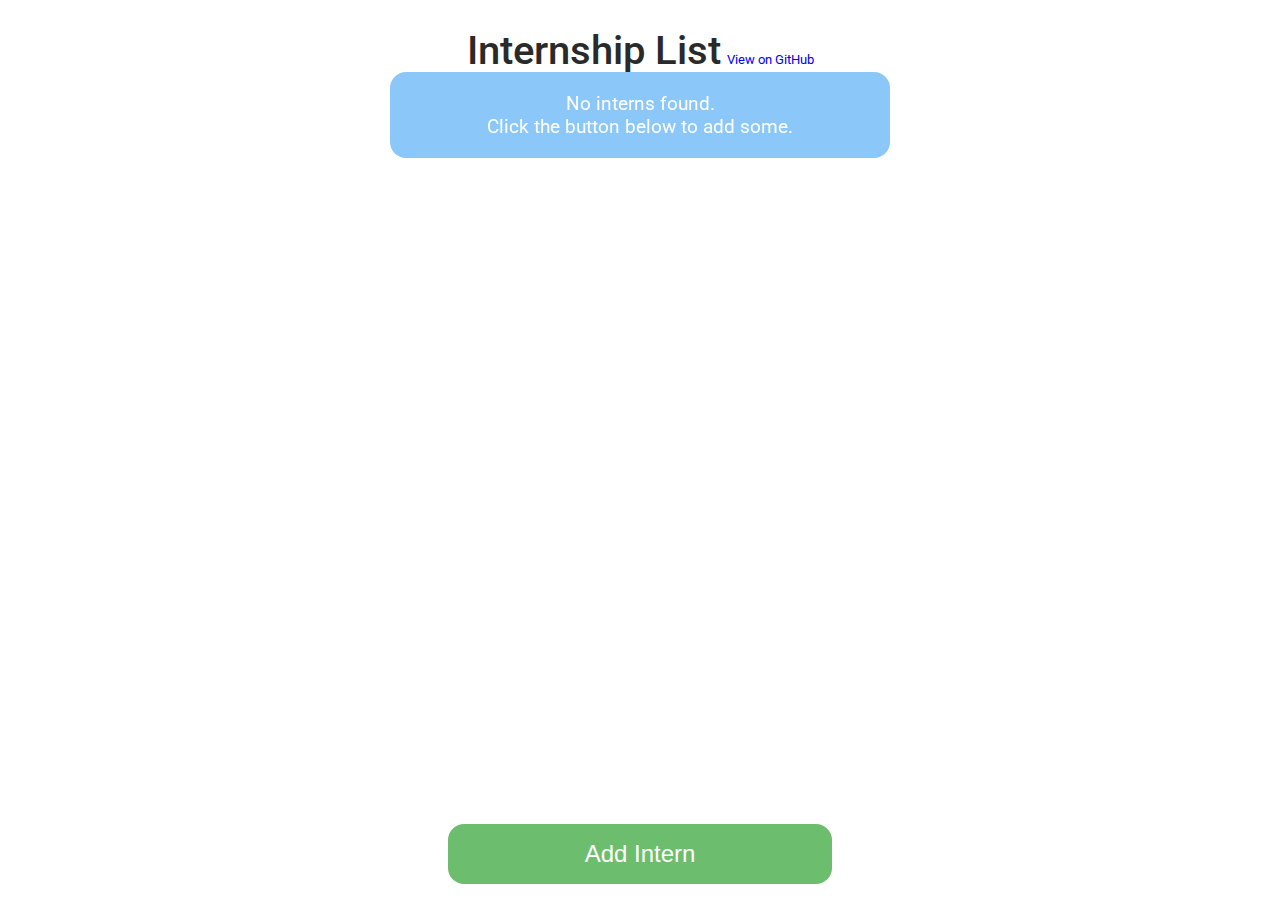
<file: index.html>
<!DOCTYPE html>
<html lang="en">

<head>
    <meta charset="UTF-8">
    <meta http-equiv="X-UA-Compatible" content="IE=edge">
    <meta name="viewport" content="width=device-width, initial-scale=1.0">
    <title>Internship System</title>
    <link rel="stylesheet" href="./src/css/style.css">
    <link rel="stylesheet" href="./src/css/dash.css">
</head>

<body>
    <main>
        <div id="alerts"></div>
        <header>
            <h1>Internship List </h1>
            <span id="gh-repo"><a href="https://r.jod.gg/internshipsitejs" target="_blank" rel="noopener">View on GitHub</a></span>
        </header>

        <div class="table-container">
            <div class="table" id="dataTable">
                <!-- Table Titles -->
                <div class="fixed-column" id="table-titles">
                    <div class="table-cell">Intern</div>
                    <div class="table-cell image-cell-title">Image</div>
                    <div class="table-cell">Telephone</div>
                    <div class="table-cell">Email</div>
                    <div class="table-cell">Start Date</div>
                    <div class="table-cell">Due Date</div>
                    <div class="table-cell">Day(s) left</div>
                    <div class="table-cell">Task 1</div>
                    <div class="table-cell">Task 2</div>
                    <div class="table-cell">Department</div>
                    <div class="table-cell">Mentor</div>
                    <div class="table-cell">Task 1 Result</div>
                    <div class="table-cell">Task 2 Result</div>
                    <div class="table-cell">Attached Files</div>
                </div>
                <!-- Table Data -->
            </div>
        </div>
        <div id="table-add-intern">
            <button id="btnAddIntern" class="btn-primary" onclick="window.location='/add-intern'">Add Intern</button>
        </div>
    </main>
    <div id="modal"><div class="modal-content"><span class="close" id="modal-close">𝘅</span><img class="modal-image" id="image-modal-img"></div>
    <script src="./src/js/app.js"></script>
    <script type="text/javascript">
    loadInterns();
    registerListeners();
    </script>
</body>

</html>
</file>
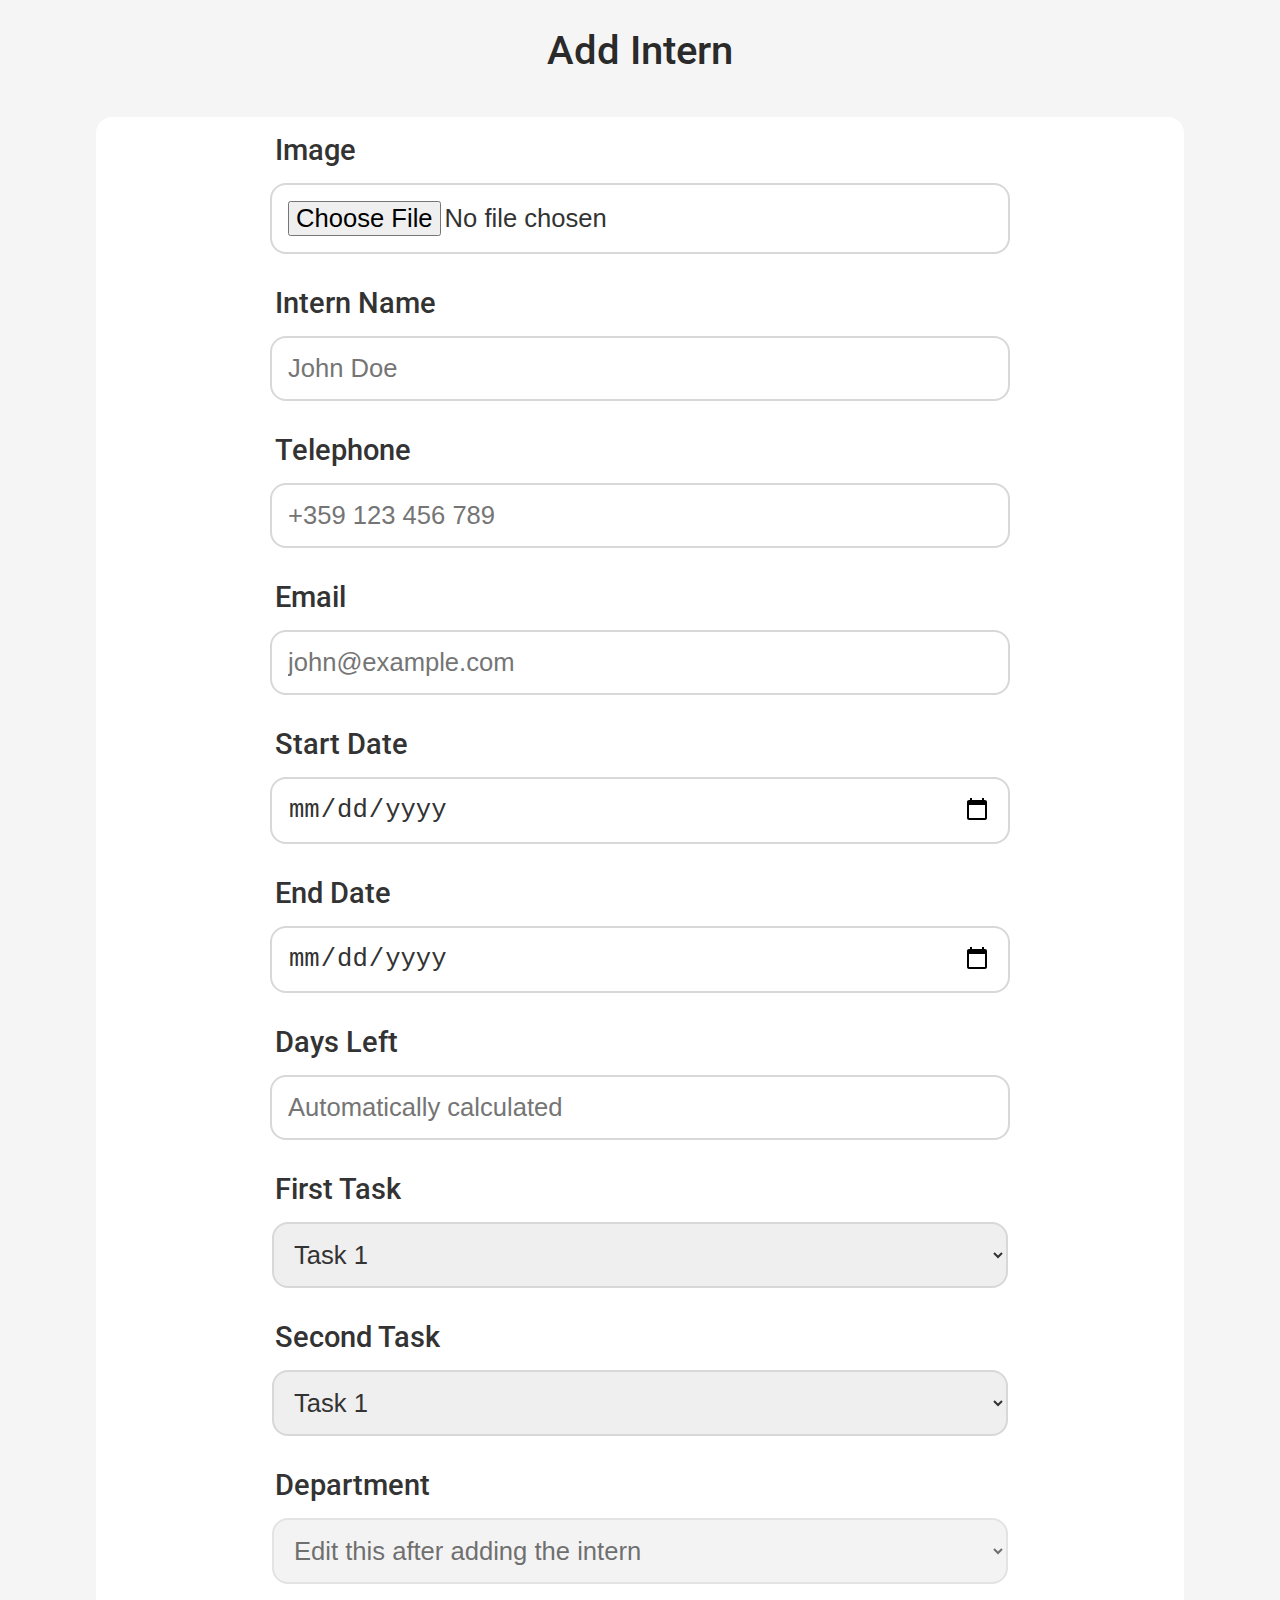
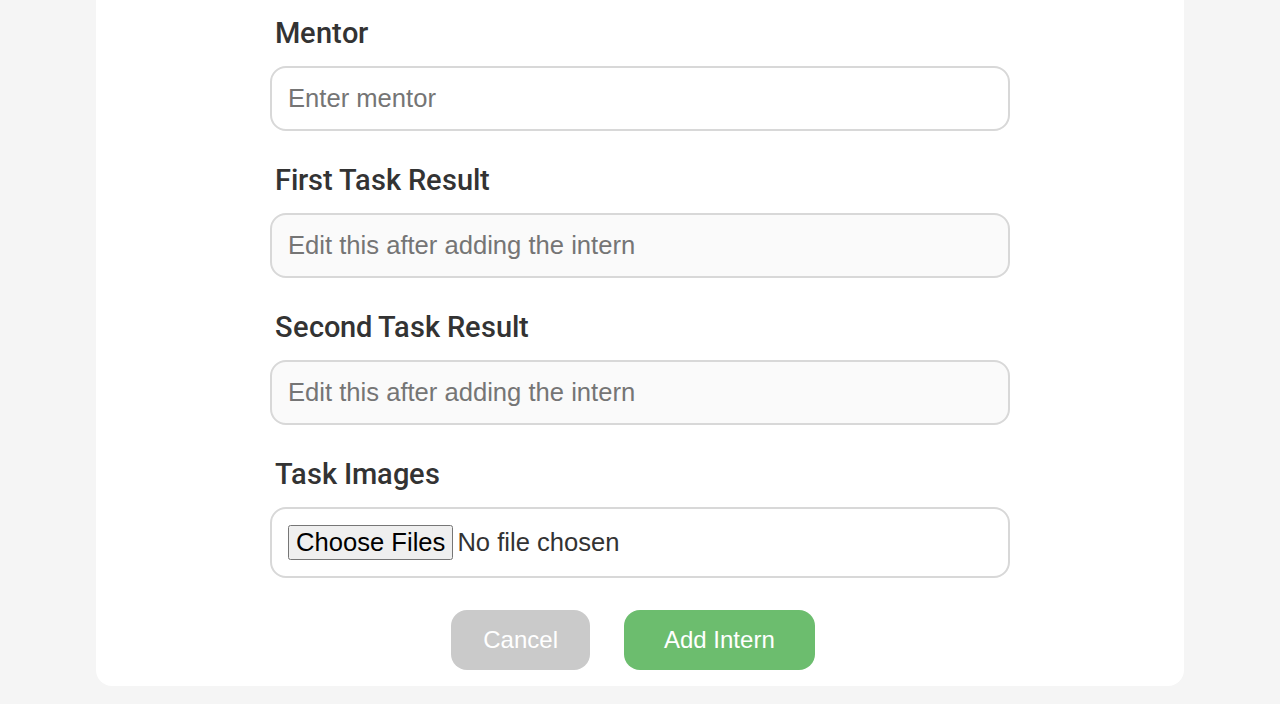
<file: add-intern/index.html>
<!DOCTYPE html>
<html lang="en">
<head>
    <meta charset="UTF-8">
    <meta http-equiv="X-UA-Compatible" content="IE=edge">
    <meta name="viewport" content="width=device-width, initial-scale=1.0">
    <title>Internship System ⎯ Add Intern</title>
    <link rel="stylesheet" href="../src/css/style.css">
    <link rel="stylesheet" href="../src/css/action.css">
</head>
<body>
    <main>
        <div id="alerts"></div>
        <header>
            <h1>Add Intern</h1>
        </header>
        <form action="javascript:addIntern();" id="actionForm">
            <div class="input">
                <label for="image-file">Image</label>
                <input type="file" name="image" id="image-file" accept="image/jpg">
                <div id="image-container" style="display: none;"><img id="intern-image"></div>
            </div>
            <div class="input">
                <label for="name">Intern Name</label>
                <input type="text" name="name" id="name" placeholder="John Doe" required>
            </div>
            <div class="input">
                <label for="telephone">Telephone</label>
                <input type="tel" name="telephone" id="telephone" placeholder="+359 123 456 789" required>
            </div>
            <div class="input">
                <label for="email">Email</label>
                <input type="email" name="email" id="email" placeholder="john@example.com" required>
            </div>
            <div class="input">
                <label for="start-date">Start Date</label>
                <input type="date" name="start-date" id="start-date" required>
            </div>
            <div class="input">
                <label for="end-date">End Date</label>
                <input type="date" name="end-date" id="end-date" required>
            </div>
            <div class="input">
                <label for="days-left">Days Left</label>
                <input type="number" name="days-left" id="days-left" placeholder="Automatically calculated" inputmode="numeric" min="0" readonly aria-readonly="true">
            </div>
            <div class="input">
                <label for="first-task">First Task</label>
                <select id="first-task" name="first-task" required>
                    <option value="Task 1">Task 1</option>
                    <option value="Task 2">Task 2</option>
                    <option value="Task 3">Task 3</option>
                    <option value="Task 4">Task 4</option>
                    <option value="Task 5">Task 5</option>
                </select>
            </div>
            <div class="input">
                <label for="second-task">Second Task</label>
                <select id="second-task" name="second-task" required>
                    <option value="Task 1">Task 1</option>
                    <option value="Task 2">Task 2</option>
                    <option value="Task 3">Task 3</option>
                    <option value="Task 4">Task 4</option>
                    <option value="Task 5">Task 5</option>
                </select>
            </div>
            <div class="input">
                <label for="department">Department</label>
                <select id="department" name="department" disabled aria-placeholder="Edit this after adding the intern">
                    <option>Edit this after adding the intern</option>
                </select>
            </div>
            <div class="input">
                <label for="mentor">Mentor</label>
                <input type="text" name="mentor" id="mentor" placeholder="Enter mentor" required>
            </div>
            <div class="input">
                <label for="first-task-result">First Task Result</label>
                <input type="text" name="first-task-result" id="first-task-result" placeholder="Edit this after adding the intern" disabled aria-disabled="true">
            </div>
            <div class="input">
                <label for="second-task-result">Second Task Result</label>
                <input type="text" name="second-task-result" id="second-task-result" placeholder="Edit this after adding the intern" disabled aria-disabled="true">
            </div>
            <div class="input">
                <label for="task-images">Task Images</label>
                <input type="file" name="task-images" id="task-images" accept="image/jpg" multiple>
                <div id="task-images-container" style="display: none;"></div>
            </div>

            <div class="action">
                <button type="button" class="button btn-secondary" onclick="window.location='/'">Cancel</button>
                <button type="submit" id="actionBtn" class="button btn-primary">Add Intern</button>
            </div>
        </form>
    </main>
<script src="../src/js/app.js"></script>
<script type="text/javascript">registerFormListeners();</script>
</body>
</html>
</file>
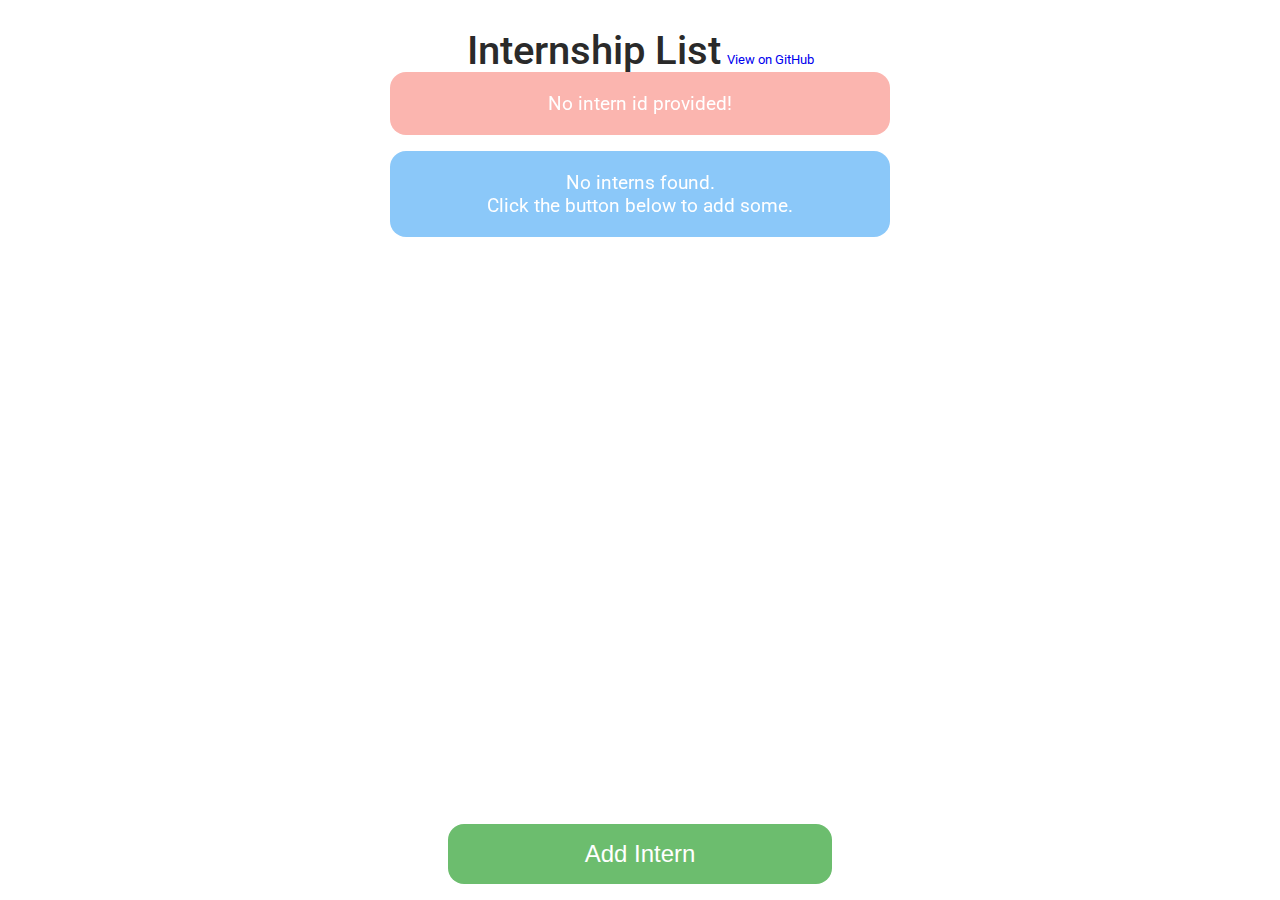
<file: edit-intern/index.html>
<!DOCTYPE html>
<html lang="en">
<head>
    <meta charset="UTF-8">
    <meta http-equiv="X-UA-Compatible" content="IE=edge">
    <meta name="viewport" content="width=device-width, initial-scale=1.0">
    <title>Internship System ⎯ Edit Intern</title>
    <link rel="stylesheet" href="../src/css/style.css">
    <link rel="stylesheet" href="../src/css/action.css">
</head>
<body>
    <main>
        <div id="alerts"></div>
        <header>
            <h1>Edit Intern</h1>
        </header>
        <form action="javascript:editIntern();" id="actionForm">
            <input type="hidden" name="id" id="id">
            <div class="input">
                <label for="image-file">Image</label>
                <input type="file" name="image" id="image-file" accept="image/jpg">
                <div id="image-container" style="display: none;"><img id="intern-image"></div>
                <button type="button" class="button btn-danger btn-sm" onclick="removeInternImage();" id="btnRemoveInternImage">Remove</button>
            </div>
            <div class="input">
                <label for="name">Intern Name</label>
                <input type="text" name="name" id="name" placeholder="John Doe">
            </div>
            <div class="input">
                <label for="telephone">Telephone</label>
                <input type="tel" name="telephone" id="telephone" placeholder="+359 123 456 789">
            </div>
            <div class="input">
                <label for="email">Email</label>
                <input type="email" name="email" id="email" placeholder="john@example.com">
            </div>
            <div class="input">
                <label for="start-date">Start Date</label>
                <input type="date" name="start-date" id="start-date">
            </div>
            <div class="input">
                <label for="end-date">End Date</label>
                <input type="date" name="end-date" id="end-date">
            </div>
            <div class="input">
                <label for="days-left">Days Left</label>
                <input type="number" name="days-left" id="days-left" placeholder="Automatically calculated" title="Automatically calculated" inputmode="numeric" min="0" readonly aria-readonly="true">
            </div>
            <div class="input">
                <label for="first-task">First Task</label>
                <select id="first-task" name="first-task" required>
                    <option value="Task 1">Task 1</option>
                    <option value="Task 2">Task 2</option>
                    <option value="Task 3">Task 3</option>
                    <option value="Task 4">Task 4</option>
                    <option value="Task 5">Task 5</option>
                </select>
            </div>
            <div class="input">
                <label for="second-task">Second Task</label>
                <select id="second-task" name="second-task" required>
                    <option value="Task 1">Task 1</option>
                    <option value="Task 2">Task 2</option>
                    <option value="Task 3">Task 3</option>
                    <option value="Task 4">Task 4</option>
                    <option value="Task 5">Task 5</option>
                </select>
            </div>
            <div class="input">
                <label for="department">Department</label>
                <select id="department" name="department" disabled>
                    <option value="Web Department">Web Department</option>
                    <option value="Database Department">Database Department</option>
                    <option value="Support Department">Support Department</option>
                </select>
            </div>
            <div class="input">
                <label for="mentor">Mentor</label>
                <input type="text" name="mentor" id="mentor" placeholder="Enter mentor">
            </div>
            <div class="input">
                <label for="first-task-result">First Task Result</label>
                <input type="text" name="first-task-result" id="first-task-result" placeholder="Enter first task result">
            </div>
            <div class="input">
                <label for="second-task-result">Second Task Result</label>
                <input type="text" name="second-task-result" id="second-task-result" placeholder="Enter second task result">
            </div>
            <div class="input">
                <label for="task-images">Task Images</label>
                <input type="file" name="task-images" id="task-images" accept="image/jpg" multiple>
                <div id="task-images-container" style="display: none;"></div>
            </div>

            <div class="action">
                <button type="button" class="button btn-secondary" onclick="window.location='/'">Cancel</button>
                <button type="submit" id="actionBtn" class="button btn-primary">Save Changes</button>
                <button type="button" onclick="removeIntern();" id="removeBtn" class="button btn-danger">Remove</button>
            </div>
        </form>
    </main>
    <div id="modal"><div class="modal-content"><span class="close" id="modal-close">𝘅</span><img class="modal-image" id="image-modal-img"></div>
<script src="../src/js/app.js"></script>
<script type="text/javascript">
loadInternDataToForm();
registerFormListeners();
registerListeners();
</script>
</body>
</html>
</file>
<file: src/css/style.css>
@import url('https://fonts.googleapis.com/css2?family=Roboto:ital,wght@0,300;0,400;0,500;0,700;1,300;1,400;1,500;1,700&family=Ubuntu+Mono&display=swap');
html {
    font-family: 'Roboto', sans-serif;
}

body {
    margin: 0;
    padding: 0;
    font-size: 1.6rem;
    scrollbar-width: thin;
    overflow-x: hidden;
    width: 100%;
}

a {
    text-decoration: none;
}

header {
    text-align: center;
}

header h1 {
    font-size: 2.5rem;
    font-weight: 500;
    color: #2a2a2a;
    text-align: center;
    display: inline-block;
}

#gh-repo {
    display: inline-block;
    color: #515151;
    font-size: 0.8rem;
    margin: 0;
    padding: 0;    
}

button {
    border: none;
    border-radius: 16px;
    color: white;
    padding: 16px 32px;
    text-align: center;
    text-decoration: none;
    display: inline-block;
    font-size: 24px;
    margin: 4px 2px;
    cursor: pointer;
}

button:disabled {
    cursor: not-allowed;
}

.btn-primary {
    background-color: #6cbd6e;
}

.btn-primary:disabled {
    background-color: #6cbd6d50;
}

.btn-secondary {
    background-color: #cacaca;
}

.btn-secondary:disabled {
    background-color: #cacaca50;
}

.btn-danger {
    background-color: #ff5656;
}

.btn-danger:disabled {
    background-color: #ff565650;
}

.btn-warning {
    background-color: #ffa629;
}

.btn-warning:disabled {
    background-color: #ffa62950;
}

.text-secondary {
    color: #cacaca;
}

.text-success {
    color: #6cbd6e;
}

.text-danger {
    color: #ff5656;
}

.btn-sm {
    padding: 8px 16px;
    font-size: 16px;
}

#alerts {
    position: fixed;
    margin-top: 8vh;
    top: 0;
    width: 80%;
    max-width: 500px;
    z-index: 100;
    left: 50%;
    transform: translateX(-50%);
    text-align: center;
    pointer-events: none;
}

.alert {
    backdrop-filter: blur(16px);
    -webkit-backdrop-filter: blur(1px);
    transition: opacity 0.6s;
    padding: 20px;
    background-color: #92929285; /* fallback */
    color: white;
    margin-bottom: 16px;
    border-radius: 16px;
    font-size: 1.2rem;
    user-select: none;
    -moz-user-select: none;
    -webkit-user-select: none;
    -ms-user-select: none;
    pointer-events: none;
}

.alert.danger {
    background-color: #f4433665 ;
}

.alert.warning {
    background-color: #ff990085;
}

.alert.success {
    background-color: #4CAF5085;
}

.alert.info {
    background-color: #2196F385;
}

.attachments-container {
    display: flex;
    flex-direction: row;
    flex-wrap: wrap;
    justify-content: center;
    margin: 0.5rem;
}

.attachment-container img {
    height: 60px;
    aspect-ratio: 4/3;
    border-radius: 1.2rem;
    object-fit: cover;
    margin: 0.2rem;
    display: inline-block;
}

.attachment-container img:hover {
    cursor: zoom-in;
}

.attachment {
    display: flex;
    flex-direction: column;
    align-items: center;
    justify-content: center;
    gap: 0.2rem;
}

.attachment-container img:hover + .attachment-text {
    display: block;
}

.attachment-text {
    display: none;
    position: absolute;
    background-color: #333;
    color: #fff;
    padding: 5px 10px;
    border-radius: 6px;
    z-index: 1;
    bottom: 100%;
    left: 50%;
    margin-left: -60px;
    opacity: 0.8;
    transition: opacity 0.3s;
}

.attachment-text::after {
    content: "";
    position: absolute;
    top: 100%;
    left: 50%;
    margin-left: -5px;
    border-width: 5px;
    border-style: solid;
    border-color: #333 transparent transparent transparent;
}

.attachment-text:hover {
    display: block;
}

.table-cell a {
    color: inherit;
    text-decoration: none;
}

#modal {
    display: none;
    position: fixed;
    top: 0;
    left: 0;
    right: 0;
    bottom: 0;
    background-color: rgba(0, 0, 0, 0.5);
    z-index: 100;
    transition: 0.6s;
}

#modal .modal-content {
    position: absolute;
    top: 50%;
    left: 50%;
    transform: translate(-50%, -50%);
    background-color: #fff;
    padding: 1rem;
    border-radius: 1.2rem;
    width: 80%;
    height: 80%;
    overflow: none;
}

#modal .modal-content img {
    border-radius: 0.72rem;
}

#modal .modal-content .close {
    position: absolute;
    top: 0;
    right: 0;
    width: 20px;
    height: 20px;
    display: flex;
    align-items: center;
    justify-content: center;
    padding: 1rem;
    font-size: 1.5rem;
    cursor: pointer;
    color: #2a2a2a;
    padding: 2px;
    margin: 1.2rem;
    background-color: #ffffff8a;
    border-radius: 50%;
    transition: 0.2s;
}

#modal .modal-content .close:hover {
    transform: scale(1.1);
    transition: 0.2s;
    color: #f0f0f0;
    background-color: #7272728a;
}

#modal .modal-content .modal-image {
    width: 100%;
    height: 100%;
    object-fit: cover;
}

#modal.active {
    display: absolute;
}

.attachment-container {
    display: flex;
    flex-direction: column;
    justify-content: center;
    align-items: center;
    gap: 0rem;
    min-height: 50px;
}

.letter-icon {
    display: inline-flex;
    width: 16px;
    height: 16px;
    border-radius: 50%;
    background-color: transparent;
    align-items: center;
    justify-content: center;
    font-size: 1rem;
    color: #6b6b6b;
    font-weight: 600;
    margin: 0.2rem;
    padding: 0.2rem;
    border: 1px solid #6b6b6b;
    user-select: none;
    -moz-user-select: none;
    -webkit-user-select: none;
    -ms-user-select: none;
    pointer-events: none;
}

.intern-icon {
    height: 16px;
    width: 16px;
    display: inline-block;
}
</file>
<file: src/css/dash.css>
.table-container {
    overflow-x: scroll;
    height: 100%;
    margin: 1rem;
}



.table {
    display: flex;
    flex-direction: row;
    width: max-content;
    min-width: 100%;
    padding: 10px;
}
.table-cell {
    padding: 10px;
}

.scrollable-columns .table-cell {
    border-bottom: 1px solid #efefef80;
}

.scrollable-columns .table-cell:last-child {
    border-bottom: none;
}

.fixed-column {
    position: sticky;
    left: 0;
    z-index: 1;
    background-color: #f4f4f4;
    text-align: right;
    margin: 8px;
    border-radius: 16px 0 0 16px;
    border: 4px solid #cacaca80;
}

.fixed-column .table-cell {
    border-bottom: 1px solid transparent;
}

.scrollable-columns {
    background-color: #fff;
    margin: 8px;
    border-radius: 16px;
    border: 1px solid #cacaca80;
    transition: all 200ms linear;
    transition: width 1s ease-in-out;
}

.scrollable-columns:hover {
    box-shadow: 0 0 10px #cacaca80;
    transition: all 200ms linear;
    transform: scale(1.01);
    
}

#table-add-intern {
    text-align: center;
}

#table-add-intern h3 {
    text-align: center;
    margin: 0;
    padding: 0;
    font-size: 1.5rem;
    font-weight: 500;
    color: #333;
    text-align: center;
    margin-bottom: 1rem;
}

.text-center {
    text-align: center;
}

.hover-right:hover {
    text-align: right;
}

.accent-on-hover {
    display: inline-block;
    transition: all 200ms linear;
    color: #e3e3e3;
}

.scrollable-columns:hover .accent-on-hover {
    display: inline-block;
    transition: all 200ms linear;
    color: #6cbd6e;
    transform: scale(1.1);
}

.image-cell {
    text-align: center;
}

.intern-image {
    width: 100px;
    height: 100px;
    border-radius: 50%;
    object-fit: cover;
    margin: 0 auto;
    -webkit-user-drag: none;
}

.image-cell-title {
    height: 100px;
    display: flex;
    align-items: center;
    justify-content: end;
}

#btnAddIntern {
    margin: 1rem 35vw;
    padding: 1rem 2.5rem;
    min-width: max-content;
    position: fixed;
    bottom: 0;
    left: 0;
    right: 0;
    z-index: 10;
}

#dataTable {
    width: 100%;
    margin-bottom: 100px;
}

.edit-icon {
    float: right;
    margin-right: 0.2em;
}

.task-images-container {
    display: flex;
    flex-direction: column;
    justify-content: center;
    align-items: center;
    width: 100%;
    gap: 1rem;
}
</file>
<file: src/css/action.css>
body {
    background-color: #f5f5f5;
}

main {
    display: flex;
    flex-direction: column;
    align-items: center;
    justify-content: center;
    width: 100vw;
    height: auto;
}

#actionForm {
    margin: 1rem;
    padding: 0;
    border: none;
    background: #fff;
    font-size: 100%;
    font: inherit;
    display: flex;
    flex-direction: column;
    width: 100%;
    max-width: 85vw;
    height: 100%;
    border-radius: 16px;
    align-items: center;
}

.input {
    display: flex;
    flex-direction: column;
    width: 100%;
    align-items: center;
    text-align: left;
}


.input label {
    width: 100%;
    padding: 1rem 1rem 0 1rem;
    font-size: 1.8rem;
    font-weight: 500;
    color: #333;
    left: 14vw;
    position: relative;
}

.input input, .input select {
    width: 55vw;
    padding: 1rem;
    font-size: 1.6rem;
    font-weight: 500;
    color: #333;
    border: 1px solid #cacaca;
    border-radius: 16px;
    margin: 1rem;
    border-color: #d8d8d8;
    border-width: 2px;
    transition: border 200ms linear;
}

.input select {
    width: calc(55vw + 2rem);
}

.input input:focus, input select:focus {
    outline: none;
    border-color: #6cbd6e;
    border-width: 2px;
    transition: border 200ms linear;
}

.input select:active {
    outline: none;
    border-color: #6cbd6e;
    border-width: 2px;
    transition: border 200ms linear;
}

#actionBtn {
    margin: 1rem;
    padding: 1rem 2.5rem;
}

.action {
    display: flex;
    flex-direction: row;
    justify-content: center;
    align-items: center;
    width: 100%;
    gap: 1rem;
}

#image-container {
    display: flex;
    flex-direction: column;
    justify-content: center;
    align-items: center;;
}

#image-container img {
    height: 100px;
    width: 100px;
    border-radius: 50%;
    display: inline-block;
    object-fit: cover;
    text-align: center;
    border: 2px solid #cacaca;
}

#task-images-container {
    display: flex;
    flex-direction: row;
    justify-content: center;
    align-items: center;
    width: 100%;
    gap: 1rem;
    flex-wrap: wrap;
}

#task-images-container img {
    height: 150px;
    width: 150px;
    object-fit: cover;
    border-radius: 16px;
    display: inline-block;
    text-align: center;
    border: 2px solid #cacaca;
}

#btnRemoveInternImage {
    display: none;
}
</file>
